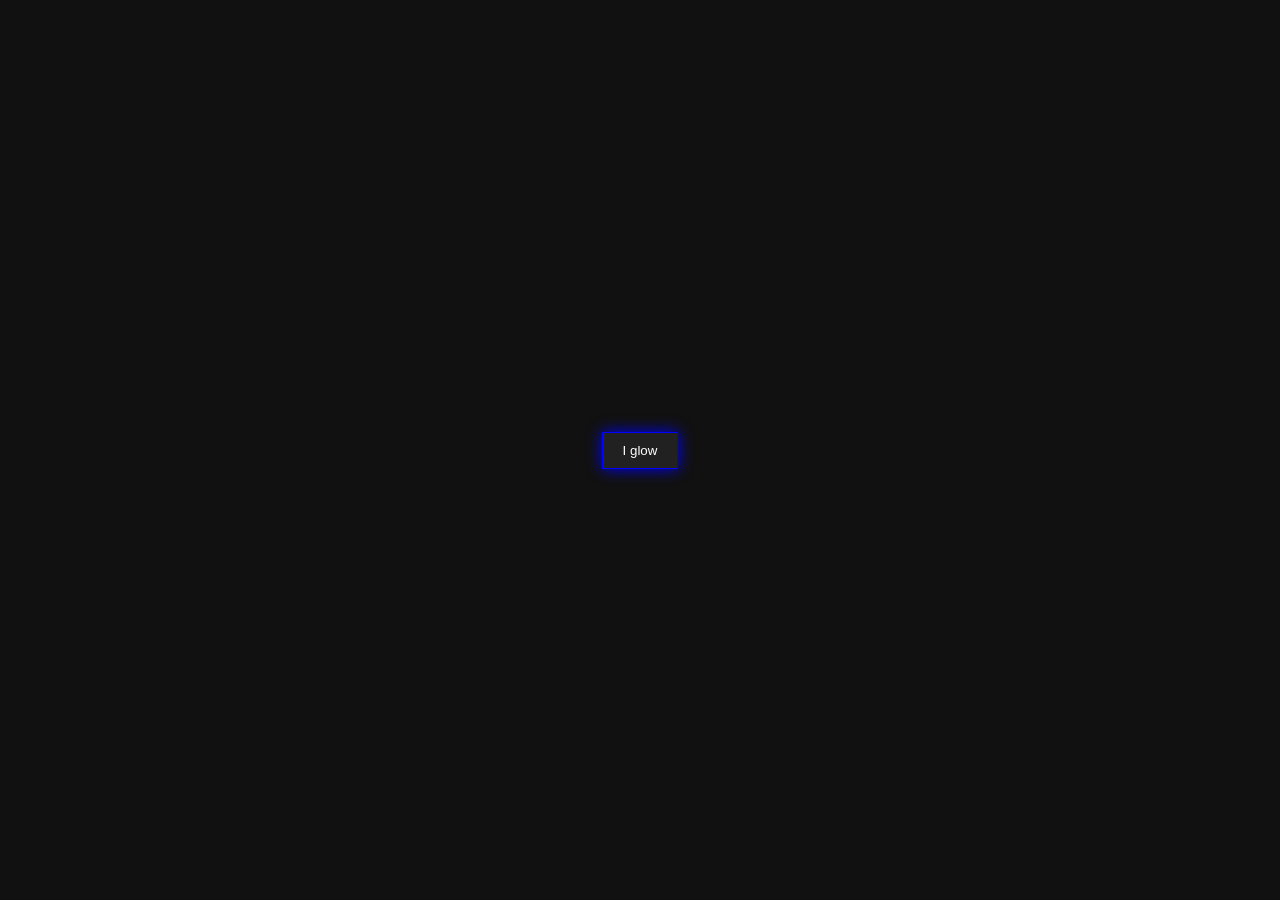
<file: glowing-animation/index.html>
<!DOCTYPE html>
<html lang="en">
<head>
    <meta charset="UTF-8">
    <meta name="viewport" content="width=device-width, initial-scale=1.0">
    <link rel="stylesheet" href="style.css">
    <title>Animation || Button</title>
</head>
<body>
    <button class="glow-box">
        I glow
    </button>
</body>
</html>
</file>
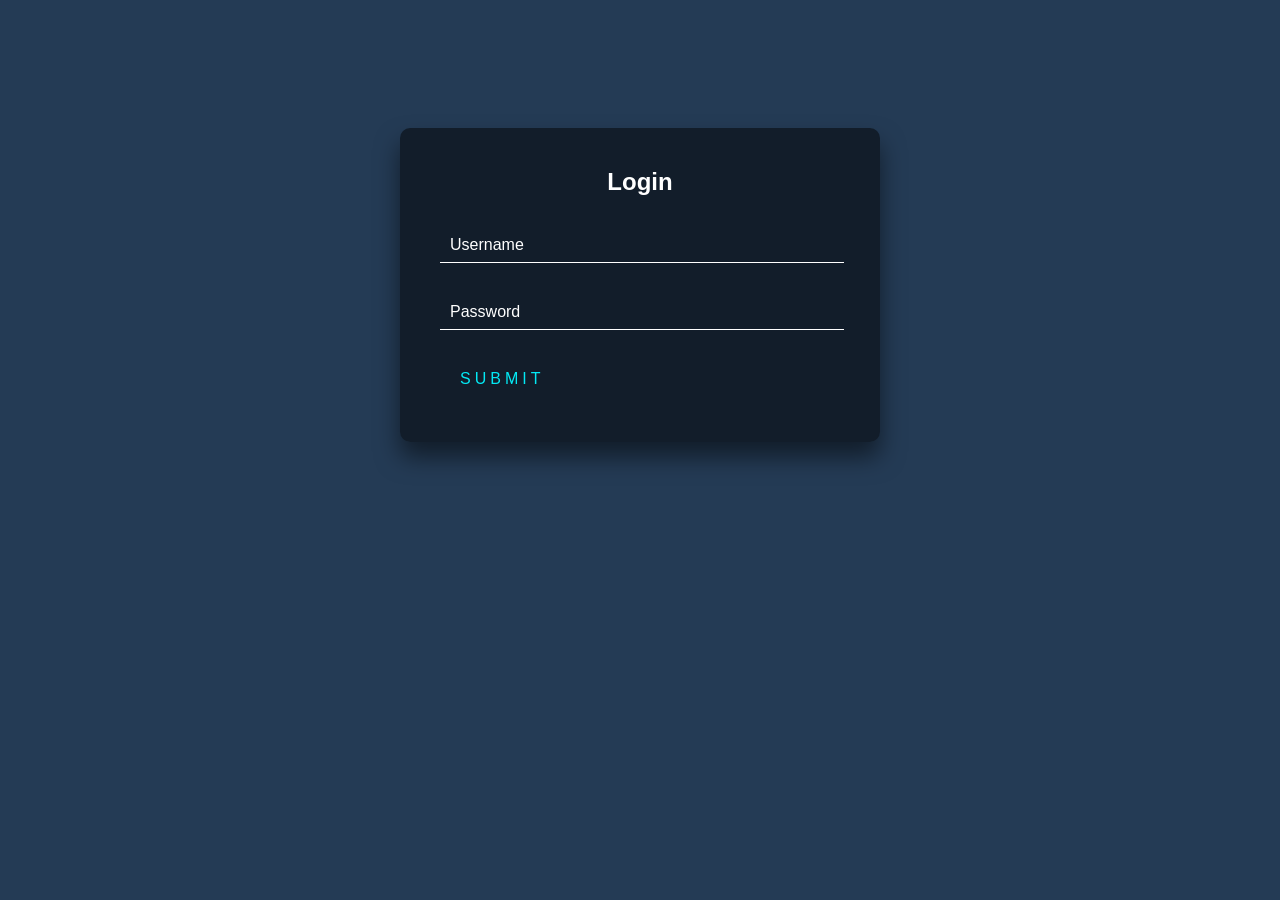
<file: Login-form-two/index.html>
<!DOCTYPE html>
<html lang="en">
<head>
    <meta charset="UTF-8">
    <meta name="viewport" content="width=device-width, initial-scale=1.0">
    <title>Login | Promise</title>
    <link rel="stylesheet" href="style.css">
</head>
<body>
    <div class="login-box">
        <h2>Login</h2>
        <form action="">
            <div class="user-box">
                <input type="text" name="Username" id="Username" required>
                <label for="Username">Username</label>
            </div>

            <div class="user-box">
                <input type="text" name="Password" id="Password" required>
                <label for="Password">Password</label>
            </div>
            
            <a href="#">
                <span></span>
                <span></span>
                <span></span>
                <span></span>
                Submit
            </a>
        </form>
    </div>
</body>
</html>
</file>
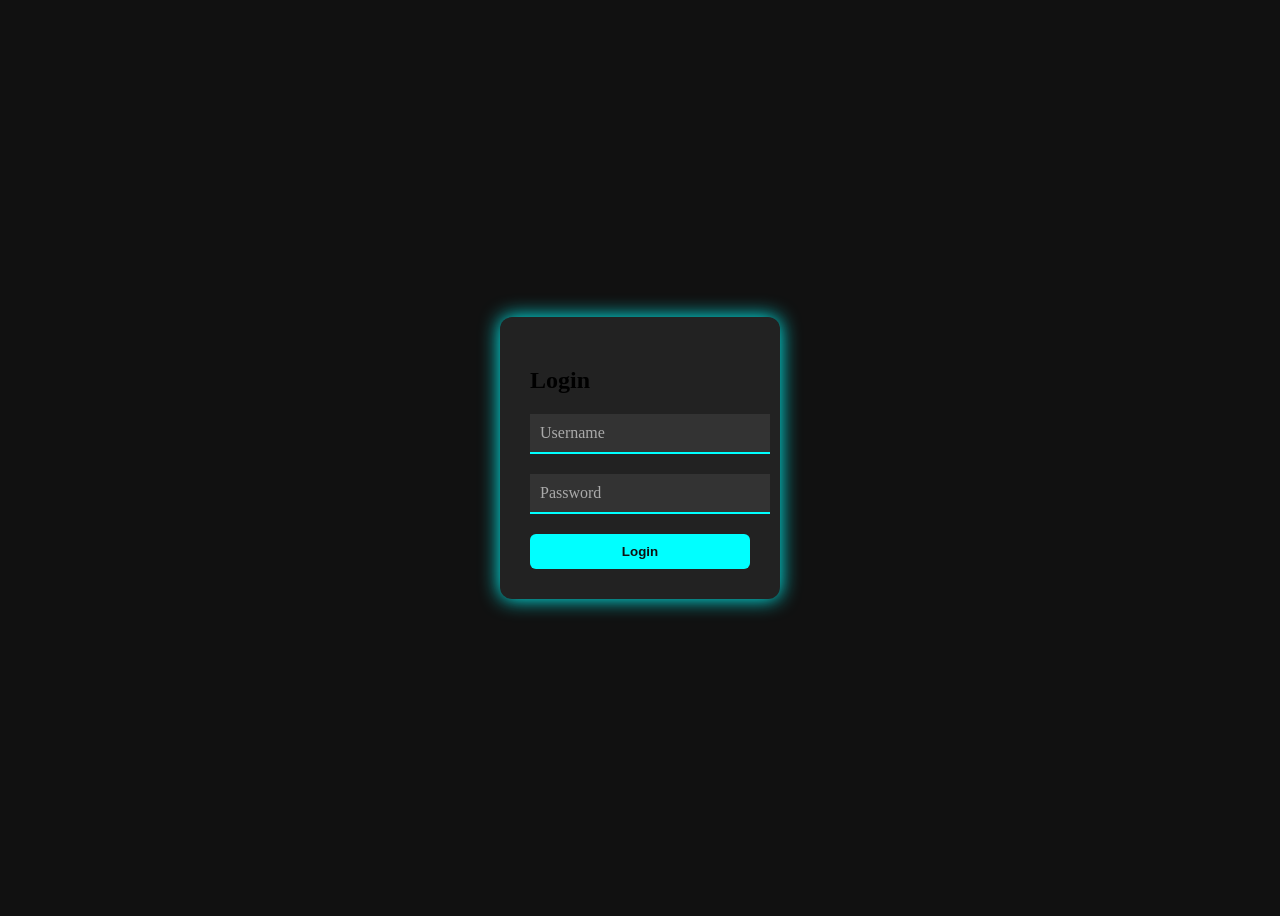
<file: Login-form/index.html>
<!DOCTYPE html>
<html lang="en">
<head>
    <meta charset="UTF-8">
    <meta name="viewport" content="width=device-width, initial-scale=1.0">
    <link rel="stylesheet" href="style.css">
    <title>Login</title>
</head>
<body>
    <div class="form-wrapper">
        <form>
            <h2>Login</h2>
                <div class="input-group">
                <input type="text" id="username" required />
                <label for="username">Username</label>
            </div>

            <div class="input-group">
                <input type="password" id="password" required />
                <label for="password">Password</label>
            </div>

            <button type="submit">Login</button>
        </form>
    </div>
</body>
</html>
</file>
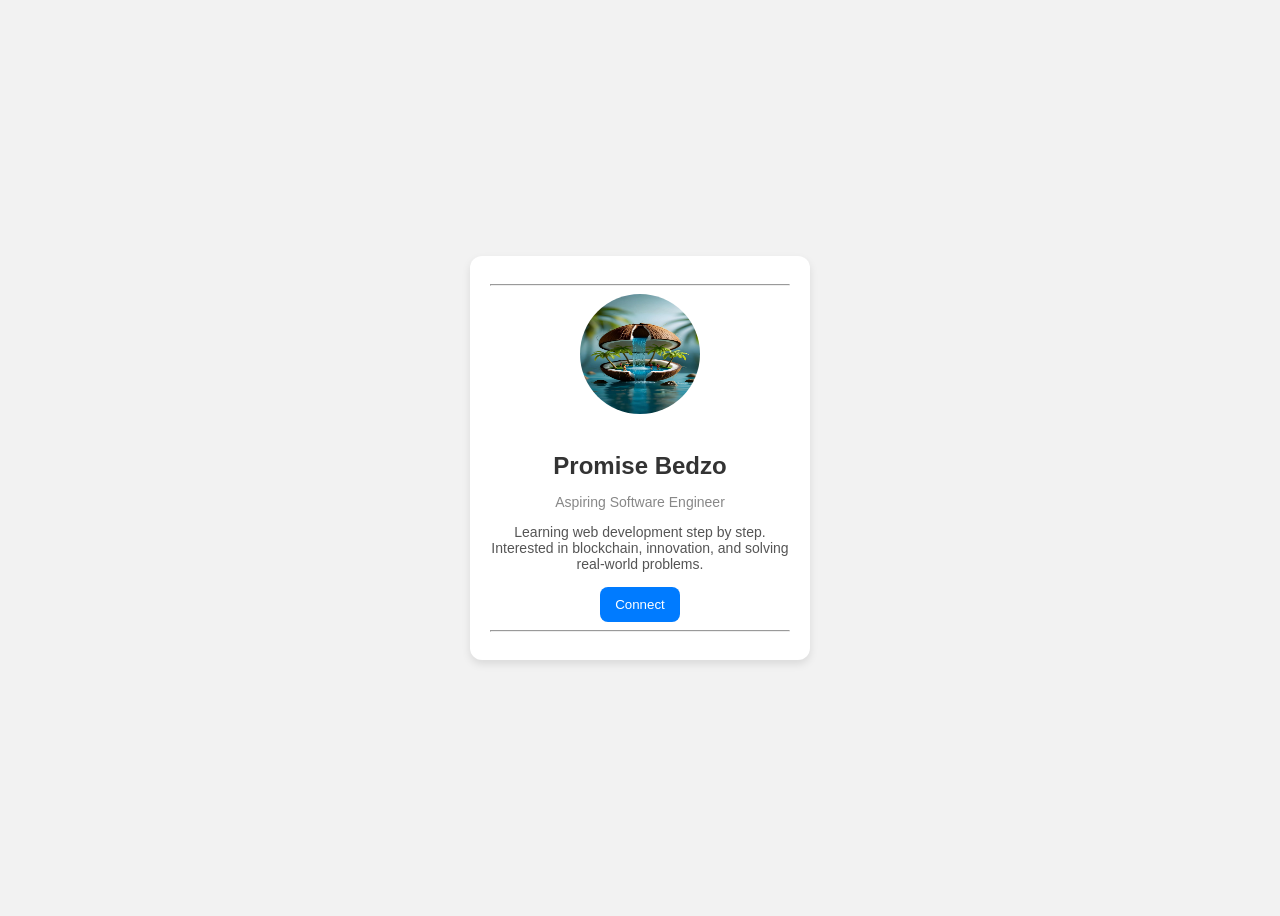
<file: Profile-card/index.html>
<!DOCTYPE html>
<html lang="en">
<head>
  <meta charset="UTF-8">
  <title>Profile Card</title>
  <link rel="stylesheet" href="style.css">
</head>
<body>
    <div class="card">
        <hr dotted>
        <img src="images/coconut.png" alt="Profile Picture" class="profile-pic">
        <h2 class="name">Promise Bedzo</h2>
        <p class="role">Aspiring Software Engineer</p>
        <p class="bio">Learning web development step by step. Interested in blockchain, innovation, and solving real-world problems.</p>
        <button class="btn">Connect</button>
        <hr>
    </div>
    <br><br>
</body>
</html>
</file>
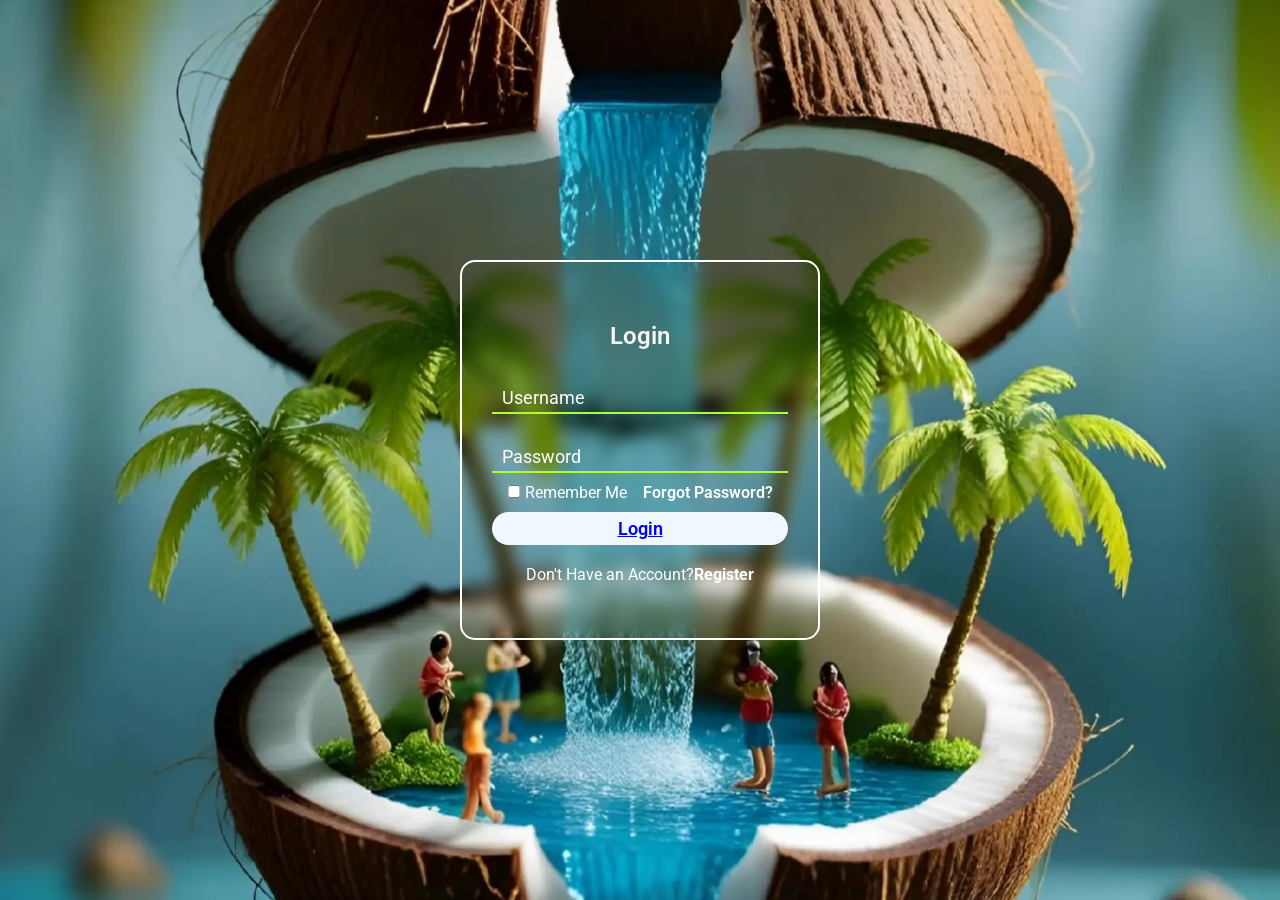
<file: Signup-login/index.html>
<!DOCTYPE html>
<html lang="en">
<head>
    <meta charset="UTF-8">
    <meta name="viewport" content="width=device-width, initial-scale=1.0">
    <link rel="preconnect" href="https://fonts.googleapis.com">
    <link rel="preconnect" href="https://fonts.gstatic.com" crossorigin>
    <link href="https://fonts.googleapis.com/css2?family=Inter:ital,opsz,wght@0,14..32,100..900;1,14..32,100..900&family=Roboto:ital,wght@0,100..900;1,100..900&display=swap" rel="stylesheet">
    <link rel="stylesheet" href="style.css">
    <title>Login Page | Promise</title>
</head>
<body>
    <div class="container">
        <form action="#">
            <p class="login">Login</p>
            <div class="user-box">
                <input type="text" id="username" name="Username" required>
                <label for="username">Username</label>
            </div>

            <div class="user-box password-box">
                <input type="text" id="password" name="Password" required>
                <label for="password">Password</label>
            </div>

            <div class="recognition-forget-box">
                <div>
                    <input type="checkbox" id="recognition">
                    <label for="recognition">Remember Me</label>
                </div>

                <span><a href="#">Forgot Password?</a></span>
            </div>

            <a class="login-link" href="#">Login</a>
            <p class="register">Don't Have an Account?<span><a href="sign-up.html">Register</a></span></p>
        </form>
    </div>
</body>
</html>
</file>
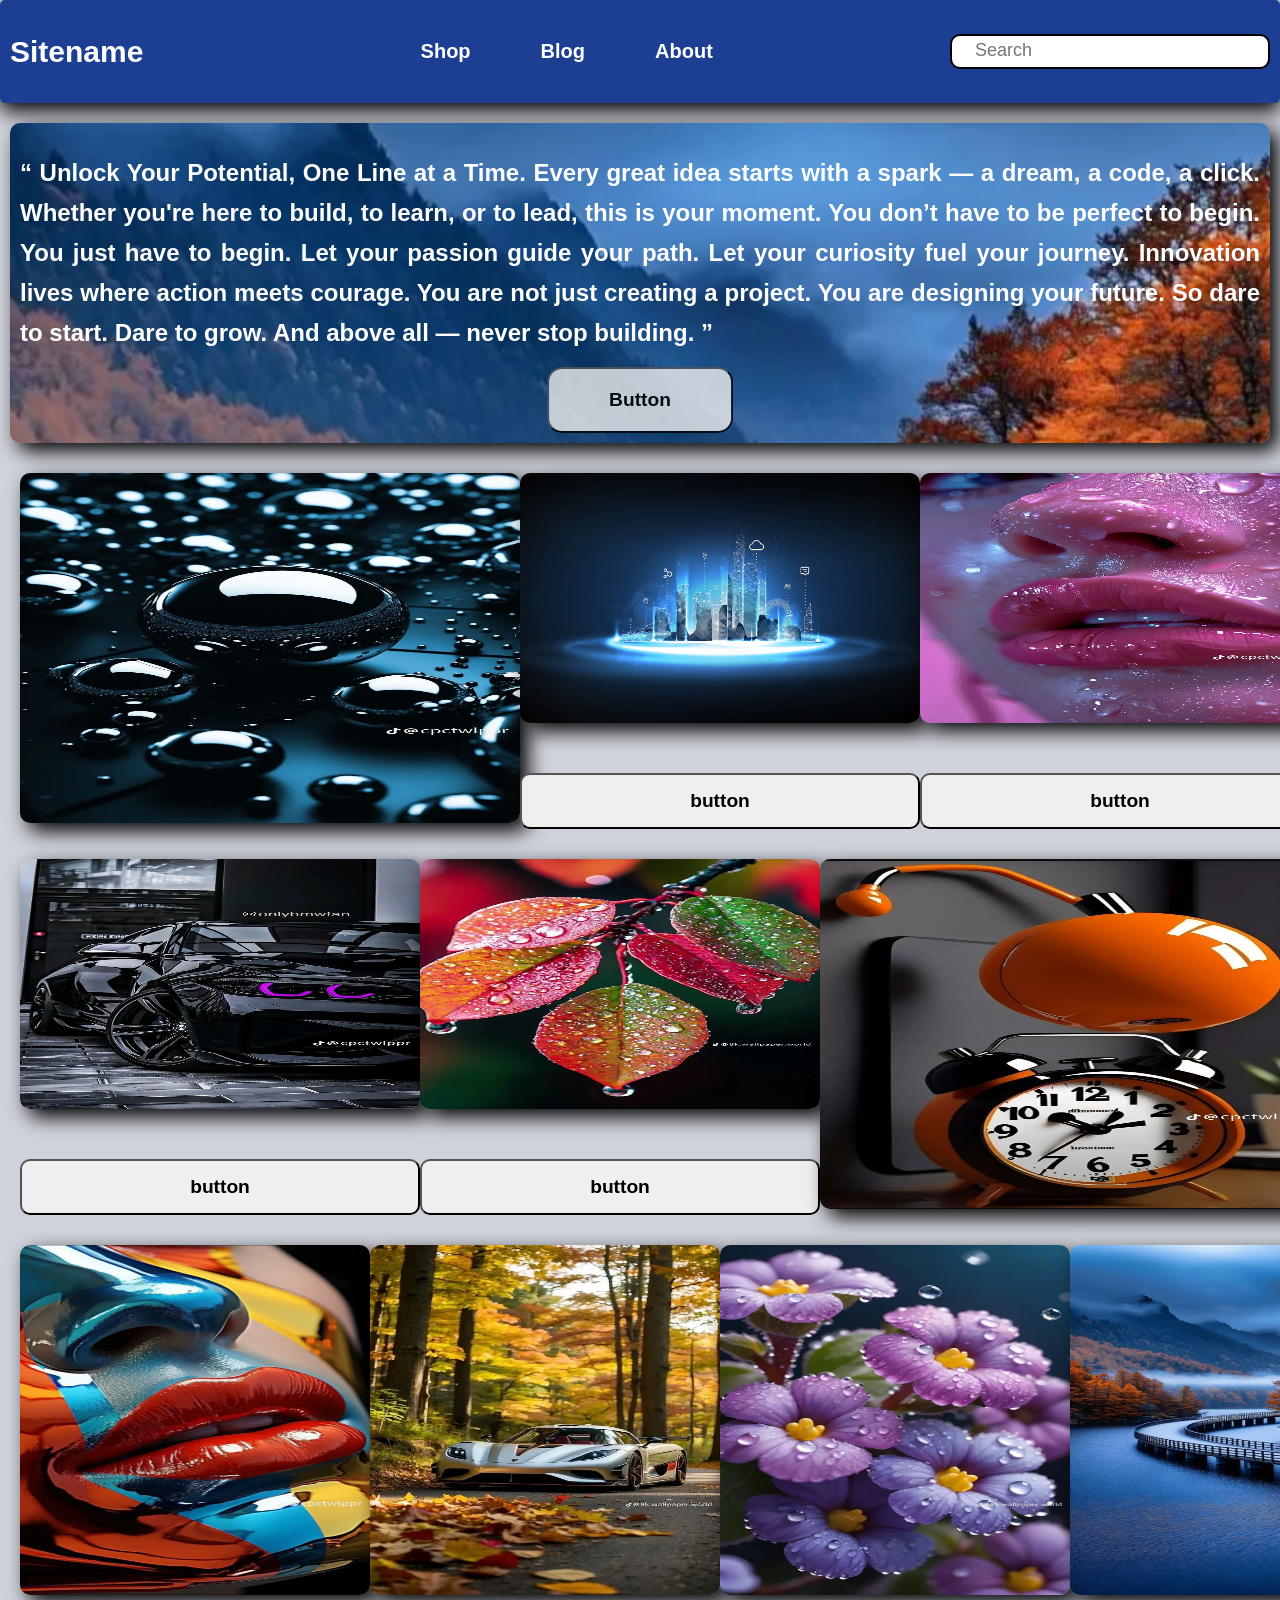
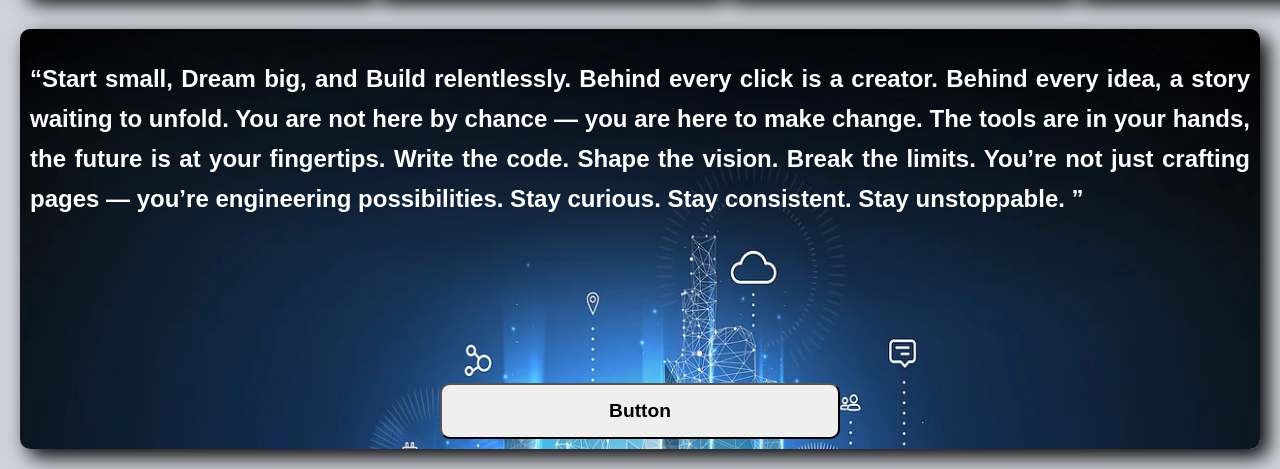
<file: structure-development/index.html>
<!DOCTYPE html>
<html lang="en">
<head>
    <meta charset="UTF-8">
    <meta name="viewport" content="width=device-width, initial-scale=1.0">
    <link rel="stylesheet" href="style.css">
    <title>structure project | Promise</title>
</head>
<body>
    <nav>
        <div class="navbar">

            <div class="site-name">Sitename</div>

            <div class="li">
                <ul class="links">
                    <a href="#">Shop</a>
                    <a href="#">Blog</a>
                    <a href="#">About</a>
                </ul>
            </div>

            <div class="searchbar">
                <input type="text" placeholder="Search">
            </div>
        </div>
    </nav>

    <div class="first-row">
        <h2>
            <q>
                Unlock Your Potential, One Line at a Time.

                Every great idea starts with a spark — a dream, a code, a click. Whether you're here to build, to learn, or to lead, this is your moment.

                You don’t have to be perfect to begin. You just have to begin.

                Let your passion guide your path. Let your curiosity fuel your journey.

                Innovation lives where action meets courage.

                You are not just creating a project.
                You are designing your future.

                So dare to start. Dare to grow.
                And above all — never stop building.
            </q>
        </h2>

        <button class="button">Button</button>
    </div>

    <div class="second-row">
        <div>
            <img src="images/M0012.png" alt="" class="img">
        </div>

        <div class="second_img">
            <img src="images/P0006.webp" alt="#" class="b">
            <button class="button1">button</button>
        </div>

        <div>
            <img src="images/M0001.png" alt="" class="h">
             <button class="button1">button</button>
        </div>
    </div>

     <div class="second-row">
        <div>
            <img src="images/M0007.png" alt="" class="h">
             <button class="button1">button</button>
        </div>

        <div class="second_img">
            <img src="images/M0003.png" alt="#" class="b">
            <button class="button1">button</button>
        </div>

        <div>
            <img src="images/M0010.png" alt="" class="img">
        </div>
    </div>

    <div class="third-row">
        <div><img src="images/M0008.png" alt=""></div>

        <div><img src="images/M0004.png" alt=""></div>
        
        <div><img src="images/M0005.png" alt=""></div>
        
        <div><img src="images/M14.png" alt=""></div>
    </div>

    <div class="fourth-row">
        <p>
            <h2>
                <q>Start small, Dream big, and Build relentlessly.

                    Behind every click is a creator. Behind every idea, a story waiting to unfold.

                    You are not here by chance — you are here to make change.

                    The tools are in your hands, the future is at your fingertips.

                    Write the code. Shape the vision. Break the limits.

                    You’re not just crafting pages —
                    you’re engineering possibilities.

                    Stay curious. Stay consistent. Stay unstoppable.
                </q>
            </h2>
        </p>
        <button class="button2">Button</button>
    </div>
</body>
</html>
</file>
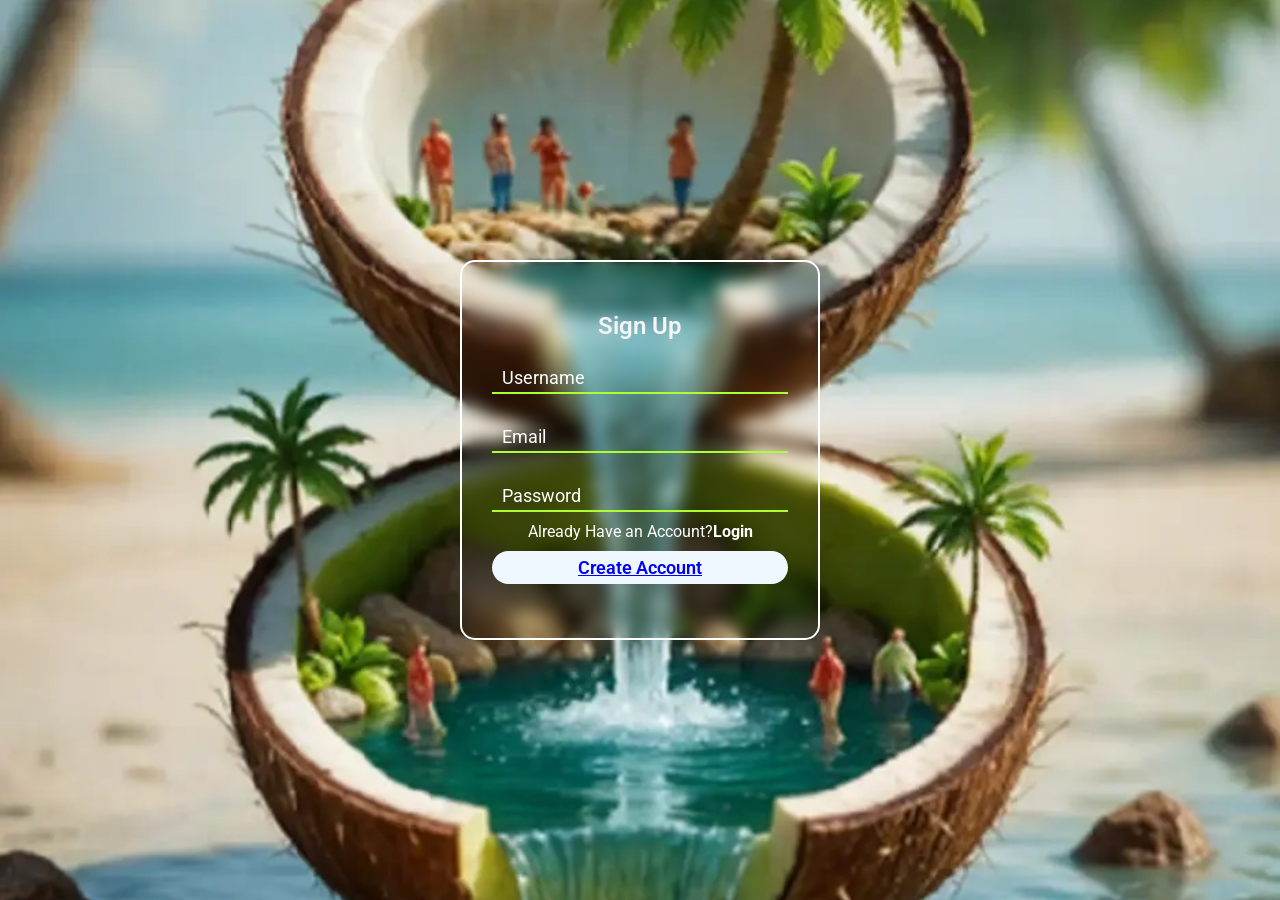
<file: Signup-login/sign-up.html>
<!DOCTYPE html>
<html lang="en">
<head>
    <meta charset="UTF-8">
    <meta name="viewport" content="width=device-width, initial-scale=1.0">
    <link rel="preconnect" href="https://fonts.googleapis.com">
<link rel="preconnect" href="https://fonts.gstatic.com" crossorigin>
<link href="https://fonts.googleapis.com/css2?family=Inter:ital,opsz,wght@0,14..32,100..900;1,14..32,100..900&family=Roboto:ital,wght@0,100..900;1,100..900&display=swap" rel="stylesheet">
    <link rel="stylesheet" href="sign-up.css">
    <title>Sign Up Page | Promise</title>
</head>
<body>
    <div class="container">
        <form action="#">
            <p class="login">Sign Up</p>
            <div class="user-box">
                <input type="text" id="username" name="Username" required>
                <label for="username">Username</label>
            </div>

            <div class="user-box">
                <input type="email" id="email" name="Email" required>
                <label for="email">Email</label>
            </div>

            <div class="user-box password-box">
                <input type="text" id="password" name="Password" required>
                <label for="password">Password</label>
            </div>

            <p class="login-link">Already Have an Account?<span><a href="index.html">Login</a></span></p>
            <a class="register" href="#">Create Account</a>
        </form>
    </div>
</body>
</html>
</file>
<file: glowing-animation/style.css>
*{
    margin: 0;
    padding: 0;
    box-sizing: border-box;
}

body {
    display: flex;
    justify-content: center;
    align-items: center;
    background: #111;
    min-height: 100vh;
}

.glow-box {
    padding: 10px 20px;
    border: 1px solid blue;
    background-color: #212121;
    color: white;
    box-shadow: 0 0 15px blue;
    animation: glow 3s infinite ease-in-out;
}

@keyframes glow {
    0% {
        box-shadow: 0 0 10px blue;
    }

    25% {
        border: 1px solid green;
        box-shadow: 0 0 20px green, 0 0 30px green;
    }

    50% {
        border: 1px solid red;
        box-shadow: 0 0 15px red, 0 0 40px red, 0 0 50px red;
    }

    100% {
        border: 1px solid blue;
        box-shadow: 0 0 10px blue;
    }
}
</file>
<file: Login-form-two/style.css>
html {
    height: 100%;
}

body {
    margin: 0;
    padding-top: 10%;
    font-family: sans-serif, Arial, Helvetica;
    background: #243b55;
    display: flex;
    justify-content: center;
    align-items: center;
}

.login-box {
    width: 400px;
    padding: 40px;
    background: rgba(0, 0, 0, 0.5);
    box-shadow: 0 15px 25px rgba(0, 0, 0, 0.5);
    border-radius: 10px;
}

.login-box h2 {
    margin: 0 0 30px;
    padding: 0;
    color: #fff;
    text-align: center;
}

.user-box {
    position: relative;
}

.user-box input {
    width: 100%;
    height: 100%;
    padding-top: 10px;
    padding-bottom: 6px;
    font-size: 17px;
    color: #fff;
    margin-bottom: 30px;
    border: none;
    border-bottom: 1px solid #fff;
    outline: none;
    background: transparent;
}

.user-box label {
    position: absolute;
    top: 10px;
    left: 10px;
    font-size: 16px;
    color: #fff;
    pointer-events: none;
    transition: 0.5s;
}

.user-box input:focus ~ label,
.user-box input:valid ~ label {
    top: -7px;
    left: 10px;
    color: #03e9f4;
    font-size: 12px;
}

.login-box form a {
    position: relative;
    display: inline-block;
    padding: 10px 20px;
    color: #03e9f4;
    font-size: 16px;
    text-decoration: none;
    text-transform: uppercase;
    overflow: hidden;
    transition: 0.5s;
    letter-spacing: 4px;
}

.login-box a:hover {
    background: #03e9f4;
    color: #fff;
    border-radius: 5px;
    box-shadow: 0 0 5px #03e9f4, 0 0 25px #03e9f4, 0 0 50px #03e9f4, 0 0 100px #03e9f4;
}

.login-box a span {
    position: absolute;
    display: block;
}

.login-box a span:nth-child(1) {
    top: 0;
    left: -100px;
    width: 100%;
    height: 2px;
    background: linear-gradient(90deg,);
    animation: btn-anim1 1s linear infinite;
}

@keyframes btn-anim1 {
    0% {
        left: -100%;
    }

    
    50%,
    100% {
        left: 100%;
        }
}
</file>
<file: Login-form/style.css>
body {
    background: #111;
    display: flex;
    justify-content: center;
    align-items: center;
    min-height: 100vh;
}

.form-wrapper {
    background: #222;
    padding: 30px;
    border-radius: 12px;
    animation: glow 1.5s infinite ease-in-out;
    box-shadow: 0 0 20px #00ffff;
}

@keyframes glow {
    0% {
        box-shadow: 0 0 10px #00ffff;
    }

    /* 25% {
        box-shadow: 0 0 20px #00ffff, 0 0 40px #00ffff;
    } */

    50% {
        box-shadow: 0 0 30px #00ffff, 0 0 40px #00ffff;
    }

    /* 75% {
        box-shadow: 0 0 30px #00ffff, 0 0 40px #00ffff;
    } */

    100% {
        box-shadow: 0 0 10px #00ffff;
    }
}

.input-group {
    position: relative;
    margin-bottom: 20px;
}

.input-group input {
    width: 100%;
    height: 100%;
    padding: 10px;
    font-size: 16px;
    background: #333;
    color: #fff;
    border: none;
    border-bottom: 2px solid #00ffff;
    outline: none;
}

.input-group label {
    position: absolute;
    left: 10px;
    top: 10px;
    color: #aaa;
    transition: 0.3s ease;
    pointer-events: none;
}

.input-group input:focus + label,
.input-group input:valid + label {
    top: -7px;
    font-size: 12px;
    color: #00ffff;
}

button {
    width: 100%;
    padding: 10px;
    background: #00ffff;
    border: none;
    color: #111;
    font-weight: bold;
    cursor: pointer;
    border-radius: 6px;
    /* transition: background 0.3s ease; */
}

button:hover {
    background: #0ff;
}
</file>
<file: Profile-card/style.css>
body {
    background-color: #f2f2f2;
    font-family: Arial, sans-serif;
    display: flex;
    justify-content: center;
    align-items: center;
    height: 100vh;
  }
  
  .card {
    background-color: #ffffff;
    width: 300px;
    padding: 20px;
    border-radius: 12px;
    box-shadow: 0 4px 8px rgba(0,0,0,0.1);
    text-align: center;
  }
  
  .profile-pic {
    width: 120px;
    height: 120px;
    border-radius: 50%;
    margin-bottom: 15px;
  }
  
  .name {
    font-size: 24px;
    margin-bottom: 5px;
    color: #333;
  }
  
  .role {
    color: #888;
    font-size: 14px;
    margin-bottom: 10px;
  }
  
  .bio {
    font-size: 14px;
    color: #555;
    margin-bottom: 15px;
  }
  
  .btn {
    background-color: #007bff;
    color: white;
    border: none;
    padding: 10px 15px;
    border-radius: 8px;
    cursor: pointer;
  }
  
  .btn:hover {
    background-color: #0056b3;
  }

  .btn:active {
    background-color: #007bff;
  }
</file>
<file: Signup-login/style.css>
* {
    margin: 0;
    padding: 0;
    box-sizing: border-box;
    font-family: 'Roboto';
}

html,
body {
    height: 100vh;
    width: 100vw;
    display: flex;
    align-items: center;
    justify-content: center;
    background: url(images/coconut.png);
    background-position: center;
    background-repeat: no-repeat;
    background-size: cover;
}

.container {
    height: 380px;
    width: 360px; 
    padding: 30px;
    background-color: transparent;
    display: flex;
    flex-direction: column;
    backdrop-filter: blur(8px);
    border: 2px solid white;
    border-radius: 15px;
}

@media (max-width:480px) {
    .container {
        max-width: 320px;
        padding: 15px;
    }

    .recognition-forget-box {
        width: 100%;
    }

    .recognition-forget-box a {
        margin-left: 0px;
    }
}

.login {
    margin: 30px 0;
    text-align: center;
    font-weight: 600;
    font-size: x-large;
    color: whitesmoke;
}

.user-box {
    position: relative;
    background-color: transparent;
    border: none;
    border-bottom: 2px solid greenyellow;
    margin-bottom: 25px;
}


.user-box input {
    height: 100%;
    width: 90%;
    padding-top: 12px;
    padding-left: 10px;
    padding-bottom: 0;
    padding-right: 0;
    background-color: transparent;
    outline: none;
    border: none;
    left: 10px;
    font-size: 17px;
    color: white;
    font-weight: 500;
}

.user-box label {
    position: absolute;
    color: white;
    bottom: 4px;
    left: 10px;
    font-size: large;
    pointer-events: none;
    transition: 0.3s ease;
}

.password-box {
    margin-bottom: 10px;
}

.user-box input:focus + label,
.user-box input:valid + label {
    top: -9px;
    font-size: 15px;
    color: greenyellow;
}

.recognition-forget-box {
    display: flex;
    justify-content: space-between;
    margin-bottom: 10px;
    font-size: medium;
    color: white;
    text-align: center;
    margin: 0 auto;
}

@media (min-width:482px) {
    .recognition-forget-box {
        width: 90%;
    }
}

.recognition-forget-box a {
    color: white;
    text-decoration: none;
    font-weight: 600;
}

#recognition {
    outline: none;
    width: 14px;
}

.login-link {
    display: inline-block;
    border-radius: 30px;
    padding: 6px 0;
    width: 100%;
    background-color: aliceblue;
    text-align: center;
    cursor: pointer;
    font-weight: 600;font-size: 18px;
    margin-bottom: 20px;
    margin-top: 10px;
    color: blue;
}

.register  {
    color: white;
    font-size: medium;
    text-align: center;
}

.register a {
    color: white;
    text-decoration: none;
    font-weight: 700;
}
</file>
<file: structure-development/style.css>
body {
    margin: 0;
    padding: 0;
    font-family: sans-serif;
    background-color: #D0D2DB;
}

.navbar {
    display: flex;
    justify-content: space-between;
    align-items: center;
    background-color: #1d3f93;
    padding: 10px;
    margin-bottom: 20px;
    border-radius: 5px;
    box-shadow: 0 8px 20px black;
}

.site-name {
    color: white;
    font-family: sans-serif;
    font-weight: 600;
    font-size: 30px;
}

.links {
    display: flex;
    gap: 40px;
    font-size: 20px;
    font-weight: bolder;
}

.links a{
    text-decoration: none;
    color: white;
    padding-left: 15px;
    padding-right: 15px;
    padding-top: 10px;
    padding-bottom: 10px;
    transition: all 0.2s ease;
}

.links a:hover  {
    background-color: white;
    border-radius: 10px;
    opacity: 0.3;
    color: #1d3f93;
    transition: 0.3s;
    transform: translate(15%, -30%);
}

input {
    width: 300px;
    padding: 8px;
    border-radius: 10px;
    border: 2px solid;
    border-color: black;
    outline: none;
}

input::placeholder {
    padding-top: 10px;
    padding-left: 15px;
    margin-top: 10px;
    font-size: large;
    justify-content: center;
}


.first-row {
    position: relative;
    background-image: url(images/MMM1.png);
    background-repeat: no-repeat;
    background-size: cover;
    height: 300px;
    margin-top: 10px;
    margin-right: 10px;
    margin-left: 10px;
    margin-bottom: 20px;
    padding: 10px;
    color: white;
    line-height: 40px;
    border-radius: 10px;
    text-align: justify;
    box-shadow: 8px 8px 20px black;
}

.button {
    padding: 20px 60px;
    position: absolute;
    bottom: 0;
    left: 50%;
    transform: translateX(-50%);
    margin-bottom: 10px;
    border-radius: 15px;
    opacity: 0.8;
    color: black;
    font-weight: 600;
    font-size: larger;
    cursor: pointer;
    transition: all 0.2s ease;

}

.button:hover {
    background-color: black;
    color: white;
    transition: 0.2s;
    border: 2px white solid;
}

.second-row {
    display: flex;
    justify-content: space-between;
    margin: 10px;
    padding: 10px;
}

.img {
    width: 500px;
    height: 350px;
    border-radius: 10px;

}

.b {
    width: 400px;
    height: 250px;
    border-radius: 10px;
}

.h {
    width: 400px;
    height: 250px;
    border-radius: 10px;

}

.second-row img{
    display: flex;
    flex-direction: column;
    box-shadow: 8px 8px 20px black;
}

.button1 {
    margin-top: 50px;
    width: 400px;
    padding: 15px;
    font-size: larger;
    font-weight: bold;
    cursor: pointer;
    border-radius: 10px;
    transition: all 0.2s ease;

}

.button1:hover {
    background-color: black;
    color: white;
    transition: 0.2s;
    border: 3px white solid;
}

.third-row {
    display: flex;
    justify-content: space-between;
    margin: 10px;
    padding: 10px;
}

.third-row img {
    width: 350px;
    height: 350px;
    border-radius: 10px;
    box-shadow: 8px 8px 20px black;
}

.fourth-row {
    background-image: url(images/P0006.webp);
    background-repeat: no-repeat;
    background-size: cover;
    margin: 20px;
    padding: 10px;
    color: white;
    height: 400px;
    position: relative;
    line-height: 40px;
    border-radius: 10px;
    text-align: justify;
    box-shadow: 8px 8px 20px black;
}

.button2 {
    width: 400px;
    padding: 15px;
    font-size: larger;
    font-weight: bold;
    cursor: pointer;
    border-radius: 10px;
    position: absolute;
    bottom: 0;
    left: 50%;
    transform: translateX(-50%);
    margin-bottom: 10px;
    transition: all 0.2s ease;

}

.button2:hover {
    background-color: black;
    color: white;
    transition: 0.2s;
    border: 3px white solid;
}

@media (max-width: 450px) {

    .navbar {
        flex-direction: column;
    }

    .links {
        gap: 20px;
    }

    .first-row {
        line-height: normal;
        height: unset;
        /* width: 100%; */
        margin-left: 0;
        margin-right: 0;
    }

    .second-row {
        flex-direction: column;
    }

    .third-row {
        flex-direction: column;
    }

    .third-row img {
        width: 100%;
    }

    .fourth-row {
        line-height: normal;
        height: unset;
    }

    .img {
        width: 100%;
    }
}
</file>
<file: Signup-login/sign-up.css>
* {
    margin: 0;
    padding: 0;
    box-sizing: border-box;
    font-family: 'Roboto';
}

html,
body {
    height: 100vh;
    width: 100vw;
    display: flex;
    align-items: center;
    justify-content: center;
    background: url(images/coconute.png);
    background-position: center;
    background-repeat: no-repeat;
    background-size: cover;
}

.container {
    height: 380px;
    width: 360px; 
    padding: 30px;
    background-color: transparent;
    display: flex;
    flex-direction: column;
    backdrop-filter: blur(8px);
    border: 2px solid white;
    border-radius: 15px;
}

@media (max-width:480px) {
    .container {
        max-width: 320px;
        padding: 15px;
    }
}

.login {
    margin: 20px 0;
    /* margin-top: 30px;
    margin-bottom: 20px; */
    text-align: center;
    font-weight: 600;
    font-size: x-large;
    color: whitesmoke;
}

.user-box {
    position: relative;
    background-color: transparent;
    border: none;
    border-bottom: 2px solid greenyellow;
    margin-bottom: 25px;
}


.user-box input {
    height: 100%;
    width: 90%;
    padding-top: 12px;
    padding-left: 10px;
    padding-bottom: 0;
    padding-right: 0;
    background-color: transparent;
    outline: none;
    border: none;
    left: 10px;
    font-size: 17px;
    color: white;
    font-weight: 500;
}

.user-box label {
    position: absolute;
    color: white;
    bottom: 4px;
    left: 10px;
    font-size: large;
    pointer-events: none;
    transition: 0.3s ease;
}

.password-box {
    margin-bottom: 10px;
}

.user-box input:focus + label,
.user-box input:valid + label {
    top: -9px;
    font-size: 15px;
    color: greenyellow;
}

.recognition-forget-box {
    display: flex;
    justify-content: space-between;
    margin-bottom: 10px;
    font-size: medium;
    color: white;
    text-align: center;
    margin: 0 auto;
}

.recognition-forget-box a {
    color: white;
    text-decoration: none;
    font-weight: 600;
    /* margin-left: 20px; */
}

#recognition {
    outline: none;
    width: 14px;
}

.register {
    /* width: 80%; */
    display: inline-block;
    border-radius: 30px;
    padding: 6px 0;
    width: 100%;
    background-color: aliceblue;
    text-align: center;
    cursor: pointer;
    font-weight: 600;font-size: 18px;
    margin-bottom: 20px;
    margin-top: 10px;
    color: blue;
}

.login-link  {
    color: white;
    font-size: medium;
    text-align: center;
}

.login-link a {
    color: white;
    text-decoration: none;
    font-weight: 700;
}
</file>
